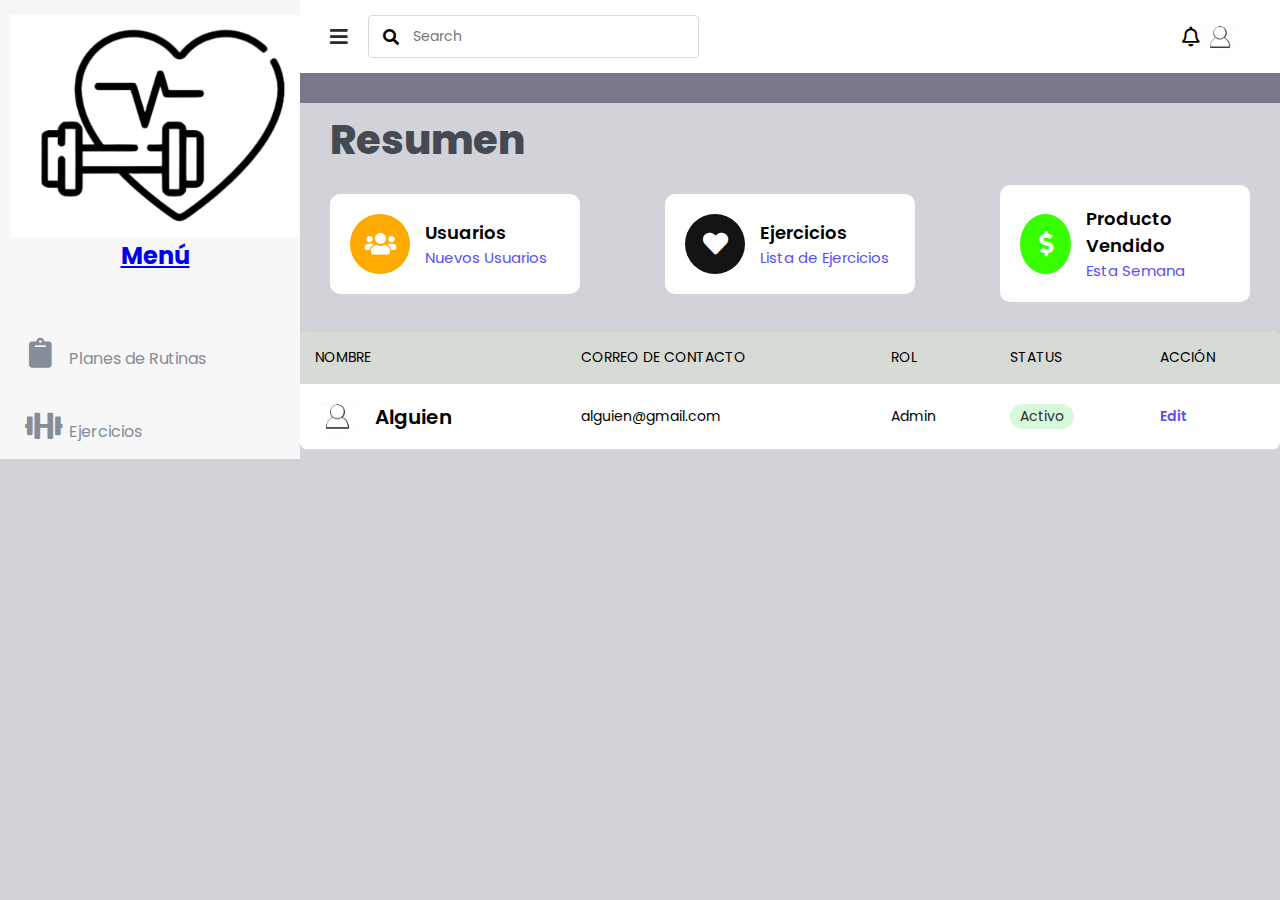
<file: admin/index.html>
<html lang="en">
<head>
    <meta charset="UTF-8">
    <meta http-equiv="X-UA-Compatible" content="IE=edge">
    <meta name="viewport" content="width=device-width, initial-scale=1.0">
    <title>Dashboard Admin</title>

    <link rel="stylesheet" href="https://pro.fontawesome.com/releases/v5.10.0/css/all.css" />
    <link rel="stylesheet" href="..//css/style.css">
    <link rel="stylesheet" href="https://cdnjs.cloudflare.com/ajax/libs/font-awesome/5.15.3/css/all.min.css">
    <link rel="stylesheet" href="planesRutinas.html">
</head>
<body>
    <section id = "menu">
        <div class = "logo">
            <img src="..//img/logo.png" alt="">
            <a href="index.html"><h2>Menú</h2></a>
        </div>
        </div>
        <!-----crearemos el menu desplegable 
            "V1.2 New line Login desde main change by Prof. Chenoweth "
        ----->
            <div id = "sidebar" class ="items">
                    <li><i class="fas fa-clipboard"></i><a href="planesRutinas.html"> Planes de Rutinas</a></li>
                    <li><i class="fas fa-dumbbell"></i><a href="#"> Ejercicios</a></li>
                </ul>
            </div>
        </div>
    </section>

    <section id = "interface">
        <div class = "navegacion">
            <div class = "n1">
                <div>
                    <i id = "menu-btn" class ="fas fa-bars"></i>
                </div>
                <div class = "search">
                    <i class ="fas fa-search"></i>
                    <input type="text" placeholder="Search">
                </div>
            </div>

            <div class = "profile">
                <i class ="far fa-bell"></i>
                <img src="..//img/usuarioPerfil.jpg" alt="">
            </div>
        </div>

        <h3 class = "i-name">
            Resumen
        </h3>

        <div class ="values">
            <div class ="val-box">
                <i class = "fas fa-users"></i>
                <div>
                    <h3> Usuarios</h3>
                    <span> Nuevos Usuarios</span>
                </div>
            </div>
            <div class ="val-box">
                <i class = "fas fa-heart"></i>
                <div>
                    <h3> Ejercicios</h3>
                    <span> Lista de Ejercicios</span>
                </div>
            </div>
            <div class ="val-box">
                <i class = "fas fa-dollar-sign"></i>
                <div>
                    <h3> Producto Vendido </h3>
                    <span> Esta Semana </span>
                </div>
            </div>
        </div>
        <div class = "board">
            <table width = "100%">
                <thead>
                    <tr>
                        <td>Nombre</td>
                        <td>Correo de Contacto</td>
                        <td>Rol</td>
                        <td>Status</td>
                        <td>Acción</td>
                    </tr>
                </thead>
                <tbody>
                    <!----de aquí es donde se agregan usuarios en la tabla----->
                    <tr>
                        <td class ="people">
                            <img src="..//img/usuarioPerfil.jpg" alt="">
                            <div class ="people-descrip">
                                <h5>Alguien</h5>
                            </div>
                        </td>
                        <td class = "people-correo">
                            <p>alguien@gmail.com</p>
                        </td>
                        <td class = "usuario">
                            <p>Admin</p>
                        </td>
                        <td class = "status">
                            <p>Activo</p>
                        </td>

                        <td class ="edit"><a href="#"> Edit</a></td>

                    </tr>
                    <!---aqui termina-->
                </tbody>
            </table>
        </div>

    </section>


</body>
</html>
</file>
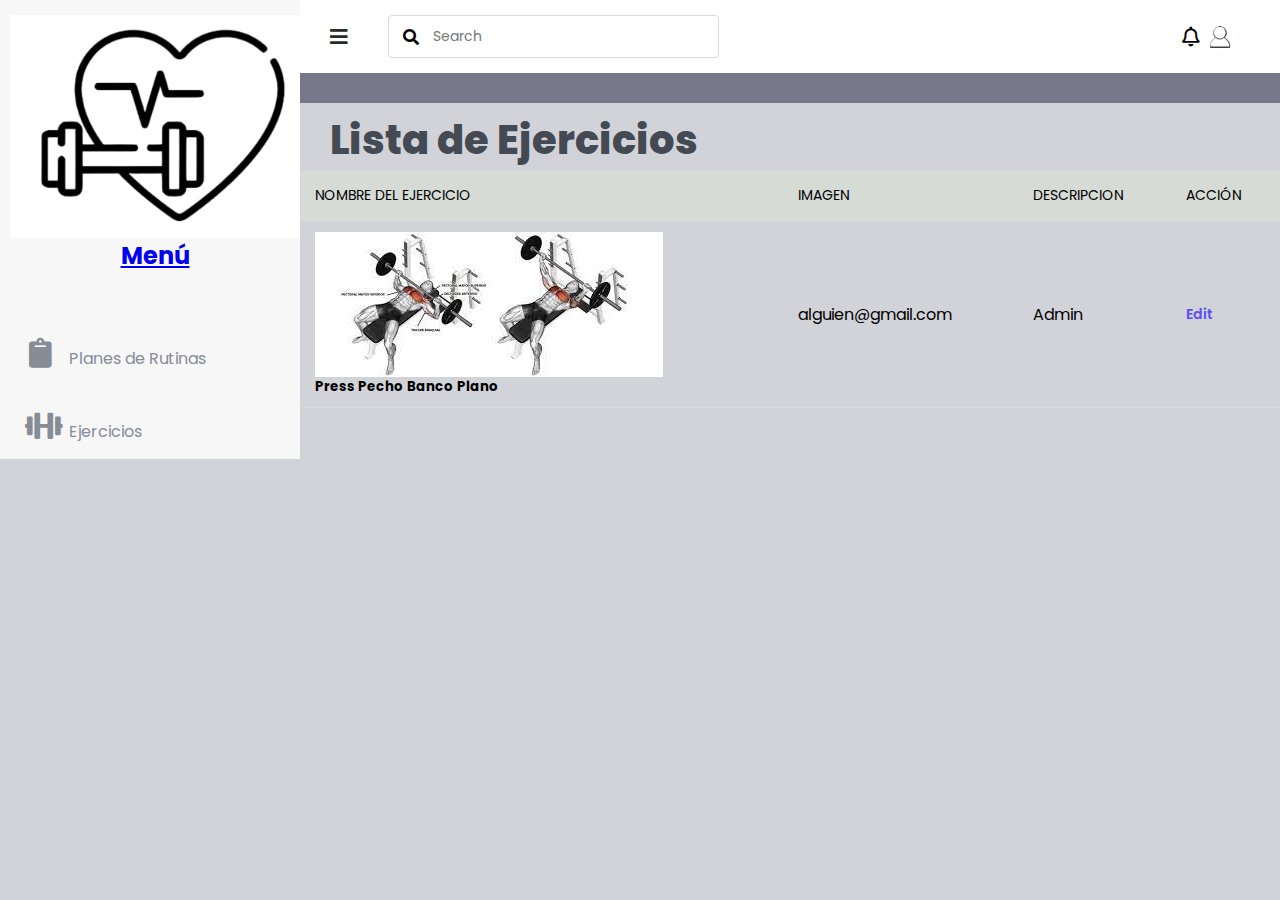
<file: admin/planesRutinas.html>
<html lang="en">
<head>
    <meta charset="UTF-8">
    <meta http-equiv="X-UA-Compatible" content="IE=edge">
    <meta name="viewport" content="width=device-width, initial-scale=1.0">
    <title>Planes de Rutina</title>
    <link rel="stylesheet" href="..//css/style.css">

    <link rel="stylesheet" href="https://pro.fontawesome.com/releases/v5.10.0/css/all.css" />
    <link rel="stylesheet" href="..//css/style.css">
    <link rel="stylesheet" href="https://cdnjs.cloudflare.com/ajax/libs/font-awesome/5.15.3/css/all.min.css">
    <link rel="stylesheet" href="planesRutinas.html">

</head>
<body>

    <section id = "menu">
        <div class = "logo">
            <img src="..//img/logo.png" alt="">
            <a href="index.html"><h2>Menú</h2></a>
        </div>
    </div>
    <!-----crearemos el menu desplegable----->
        <div id = "sidebar" class ="items">
            <ul>
                <li><i class="fas fa-clipboard"></i><a href="planesRutinas.html" > Planes de Rutinas</a></li>
                <li><i class="fas fa-dumbbell"></i><a href="#"> Ejercicios</a></li>
            </ul>
        </div>
    </div> 
    </section>

    <section id = "interface">
        <div class = "navegacion">
            <div class = "n1">
                <button id="menu-btn">
                    <i id = "menu-btn" class ="fas fa-bars"></i>
                </button>
                <div class = "search">
                    <i class ="fas fa-search"></i>
                    <input type="text" placeholder="Search">
                </div>
            </div>

            <div class = "profile">
                <i class ="far fa-bell"></i>
                <img src="..//img/usuarioPerfil.jpg" alt="">
            </div>
        </div>

        <h3 class = "i-name">
            Lista de Ejercicios
        </h3>

        <!-----------------------CORREGIR ESTA PARTE EN STYLE.CSS----------------------->
        <div class = "board-ejercicio">
            <table width = "100%">
                <thead>
                    <tr>
                        <td>Nombre del Ejercicio</td>
                        <td>Imagen</td>
                        <td>Descripcion</td>
                        <td>Acción</td>
                    </tr>
                </thead>
                <tbody>
                    <!----de aquí es donde se agregan ejercicios en la tabla----->
                    <tr>
                        <td class ="people">
                            <img src="..//img/ejercicios/presPechoBancoPlano.jpeg" alt="">
                            <div class ="people-descrip">
                                <h5>Press Pecho Banco Plano</h5>
                            </div>
                        </td>
                        <td class = "people-correo">
                            <p>alguien@gmail.com</p>
                        </td>
                        <td class = "usuario">
                            <p>Admin</p>
                        </td>
                        <td class ="edit"><a href="#"> Edit</a></td>

                    </tr>
                    <!---aqui termina-->
                </tbody>
            </table>
        </div>
    </section>


    
</body>
</html>
</file>
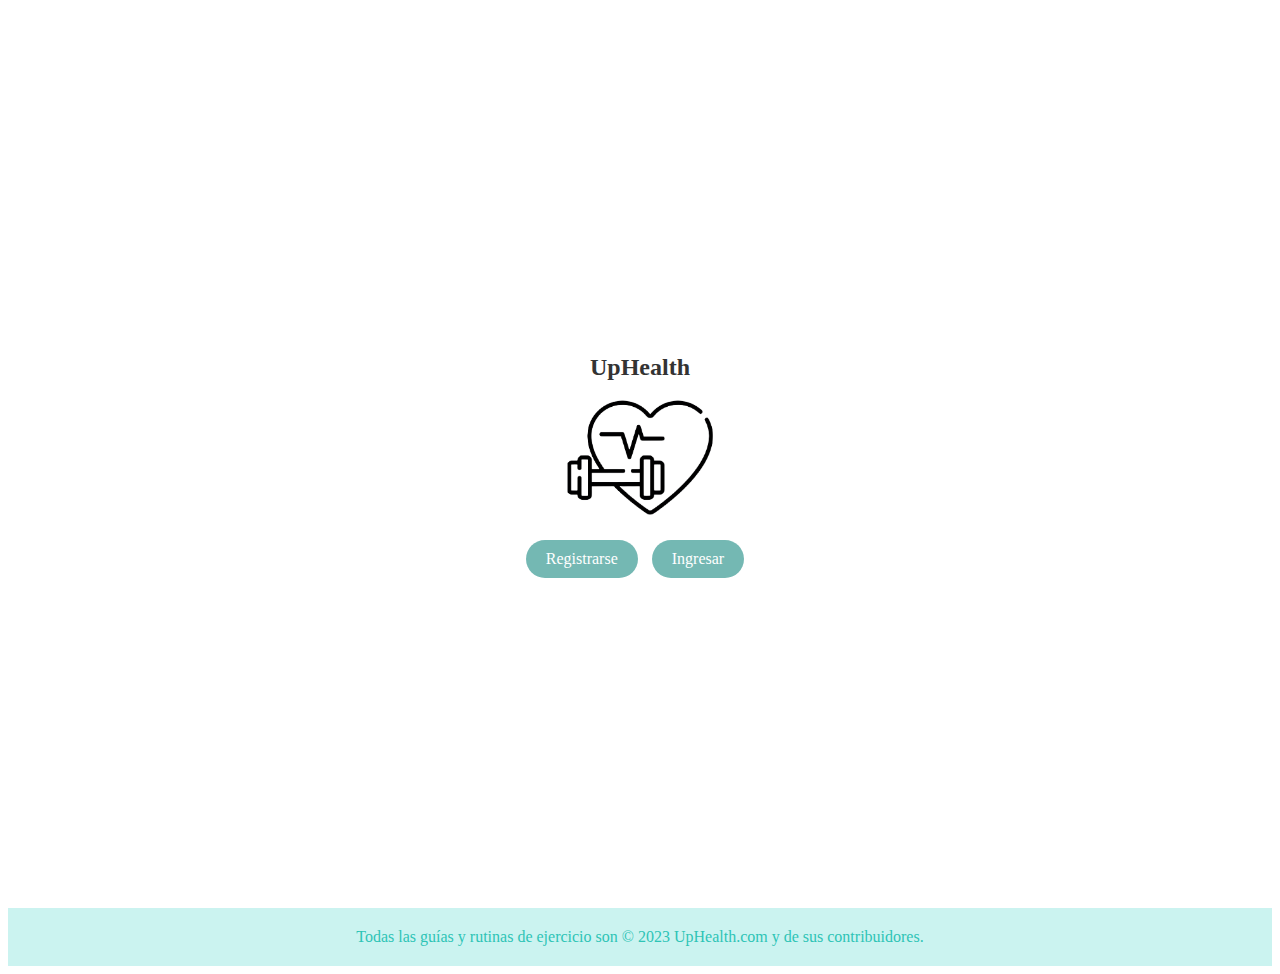
<file: integradora/landing.html>
<!DOCTYPE html>
<html>
<head>
  <title>Mi Landing Page</title>
  <link rel="stylesheet" type="text/css" href="styles.css">
</head>
<body>
  <div class="container">
    <h1>UpHealth</h1>
    <img src="images/logo.png" alt="Logo">
    <div class="buttons">
      <a href="registro.html" class="button">Registrarse</a>
      <a href="ingreso.html" class="button">Ingresar</a>
    </div>
  </div>
  <footer>
        <p>Todas las guías y rutinas de ejercicio son © 2023 UpHealth.com y de sus contribuidores.</p>    
  </footer>
</body>
</html>
</file>
<file: css/style.css>
@import url('https://fonts.googleapis.com/css2?family=Poppins:wght@100;200;300;400;500;600;700;800;900&display=swap');
*{
    margin: 0;
    padding: 0;
    box-sizing: border-box;
    font-family: 'Poppins', sans-serif;
}
body{
    width: 100%;
    background: #d1d3d8;
    position: relative;
    display: flex;
}

#menu{
    background: #f7f7f7;
    width: 300px;
    height: auto;
    position: fixed;
    top:0;
    left: 0;
}
#menu .logo{
    text-align: center;
    align-items: center;
    color:rgb(134, 141, 151);;
    padding: 15px 0 0 10px;
}
#menu .logo img{
    width: 290px;
    height: auto;
    margin-right: 10%
}
#menu .items{
    margin-top: 40px;
}
#menu .items li{
    list-style: none;
    padding: 15px 0;
    transition: 0.3s ease;
    height: 100%;

}

#menu .items li:hover{
    background: #253047;
    cursor:pointer;
}

#menu .items li i{
    border-left: 4px soild #fff;

}


#menu .items li i{
    color: rgb(134, 141, 151);
    width: 30px;
    height: 30px;
    line-height: 50px;
    text-align: center;
    font-size: 30px;
    margin: 0 10px 0 25px;
}

#menu .items li:hover i,#menu .items li:hover a{
    color: #F3F4F6;
}

#menu .items li a{
    text-decoration: none;
    color: rgba(134, 141, 151);
    font-weight: 500px;
    transition: 0.3s ease;
}

#interface{
    width: calc(100% - 300px);
    margin-left: 300px;
    position: relative;
}

#interface .navegacion{
    display: flex;
    align-items:  center;
    justify-content: space-between;
    background: #fff;
    padding: 15px 30px;
    border-bottom: 30px solid #787689;
    position: fixed;
    width: calc(100% - 300px);

}
#interface .navegacion .search{
    display: flex;
    justify-content: flex-start;
    align-items: center;
    padding: 10px 14px;
    border: 1px solid #d7dbd6;
    border-radius: 4px;
}
#interface .navegacion .search i{
    margin-right: 14px;
}

#interface .navegacion .search input{
    border: none;
    outline: none;
    font-size: 14px;

}
#interface .navegacion .profile{
    display: flex;
    justify-content: flex-start;
    align-items: center;
}
#interface .navegacion .profile{
    margin-right: 10px;
    font-size: 20px;
    font-weight: 400;
}
#interface .navegacion .profile img{
    width: 40px;
    height: 40px;
    object-fit: cover;
    border-radius: 100%;
}

.n1{
    display: flex;
    justify-content: flex-start;
    align-items: center;
}

#menu-btn{
    /*display: none ;*/
    color: #2b2b2b;
    font-size: 20px;
    cursor: pointer;
    margin-right: 20px;
    background-color: rgba(244, 15, 15, 0);
    border:none;
}

.i-name{
    color: #444a53;
    padding: 30px 30px 0 30px;
    font-size: 40px;
    font-weight: 800;
    margin-top: 80px;
}

.values{
    padding: 15px 30px 30px 30px;
    display: flex;
    justify-content: space-between;
    align-items: center;
    flex-wrap: wrap;

}

.values .val-box{
    background: #fff;
    width: 250px;
    padding: 20px 20px;
    border-radius: 10px;
    display: flex;
    justify-content: flex-start;
    align-items: center;
}

.values .val-box i{
    font-size: 25px;
    width: 60px;
    height: 60px;
    line-height: 60px;
    border-radius: 50%;
    text-align: center;
    color: #fff;
    background:#253047;
    margin-right: 15px;
}

.values .val-box:nth-child(1) i{
    background: rgb(255, 170, 0);
}
.values .val-box:nth-child(2) i{
    background: rgb(20, 19, 19);
}
.values .val-box:nth-child(3) i{
    background: rgb(55, 255, 0);
}


.values .val-box h3{
    font-size: 18px;
    font-weight: 600;
}
.values .val-box span{
    font-size: 15px;
    color: #594ef7;
}

.board{
    width:100%;
    margin-top: 30px 0 30px 30px;
    overflow: auto;
    background: #fff;
    border-radius: 8px;
}

.board img {
    width: 45px;
    height: 45px;
    object-fit: cover;
    border-radius: 50%;
    margin-right: 15px;
}
.board h5 {
    font-weight: 600;
    font-size: 20px;
}
.board p {
    font-weight: 400;
    font-size: 14px;
    color: rgb(0, 0, 0);
}
.board .people{
    display: flex;
    justify-content: flex-start;
    align-items:  center;
    text-align: start;
}

table{
    border-collapse: collapse;
}
tr{
    border-bottom: 1px solid #d7dbd6;
}
thead td{
    font-size: 14px;
    text-transform: uppercase;
    font-weight: 400;
    background: #d7dbd6;
    text-align: start;
    padding: 15px;
}

tbody tr td {
    padding: 10px 15px;
}

.status p{
    background: #d7fada;
    padding: 2px 10px;
    display: inline-block;
    border-radius: 40px;
    color: #2b2b2b;
}

.edit a{
    text-decoration: none;
    font-size: 14px;
    color: #594ef7;
    font-weight: 600;
}
</file>
<file: integradora/styles.css>
body{
    background-color: #fff
}
.container {
    display: flex;
    flex-direction: column;
    align-items: center;
    justify-content: center;
    height: 100vh;
  }
  
  img {
    width: 150px; /* Ajustar el tamaño */
  }
  
  .buttons {
    margin-top: 20px;
  }
  
  .button {
    display: inline-block;
    padding: 10px 20px;
    background-color: rgb(116, 184, 179); /* Color de fondo del botón */
    color: #fff; /* Color del texto del botón */
    text-decoration: none;
    margin-right: 10px;
    border-radius: 35px;
  }
  
  .button:hover {
    background-color: #2ec4b6ff; /* Color de fondo del botón al pasar el cursor por encima */
  }

  footer {
    background-color: #cbf3f0ff; /* Color de fondo del footer */
    padding: 20px 0;
    text-align: center;
  }
  
  footer p {
    margin: 0;
    color: #2ec4b6ff; /* Color del texto del footer */
  }

  h1 {
    text-align: center;
    margin-bottom: 10px;
    font-size: 24px; /* Ajustar el tamaño */
    color: #333; /* Color del texto */
  }
</file>
